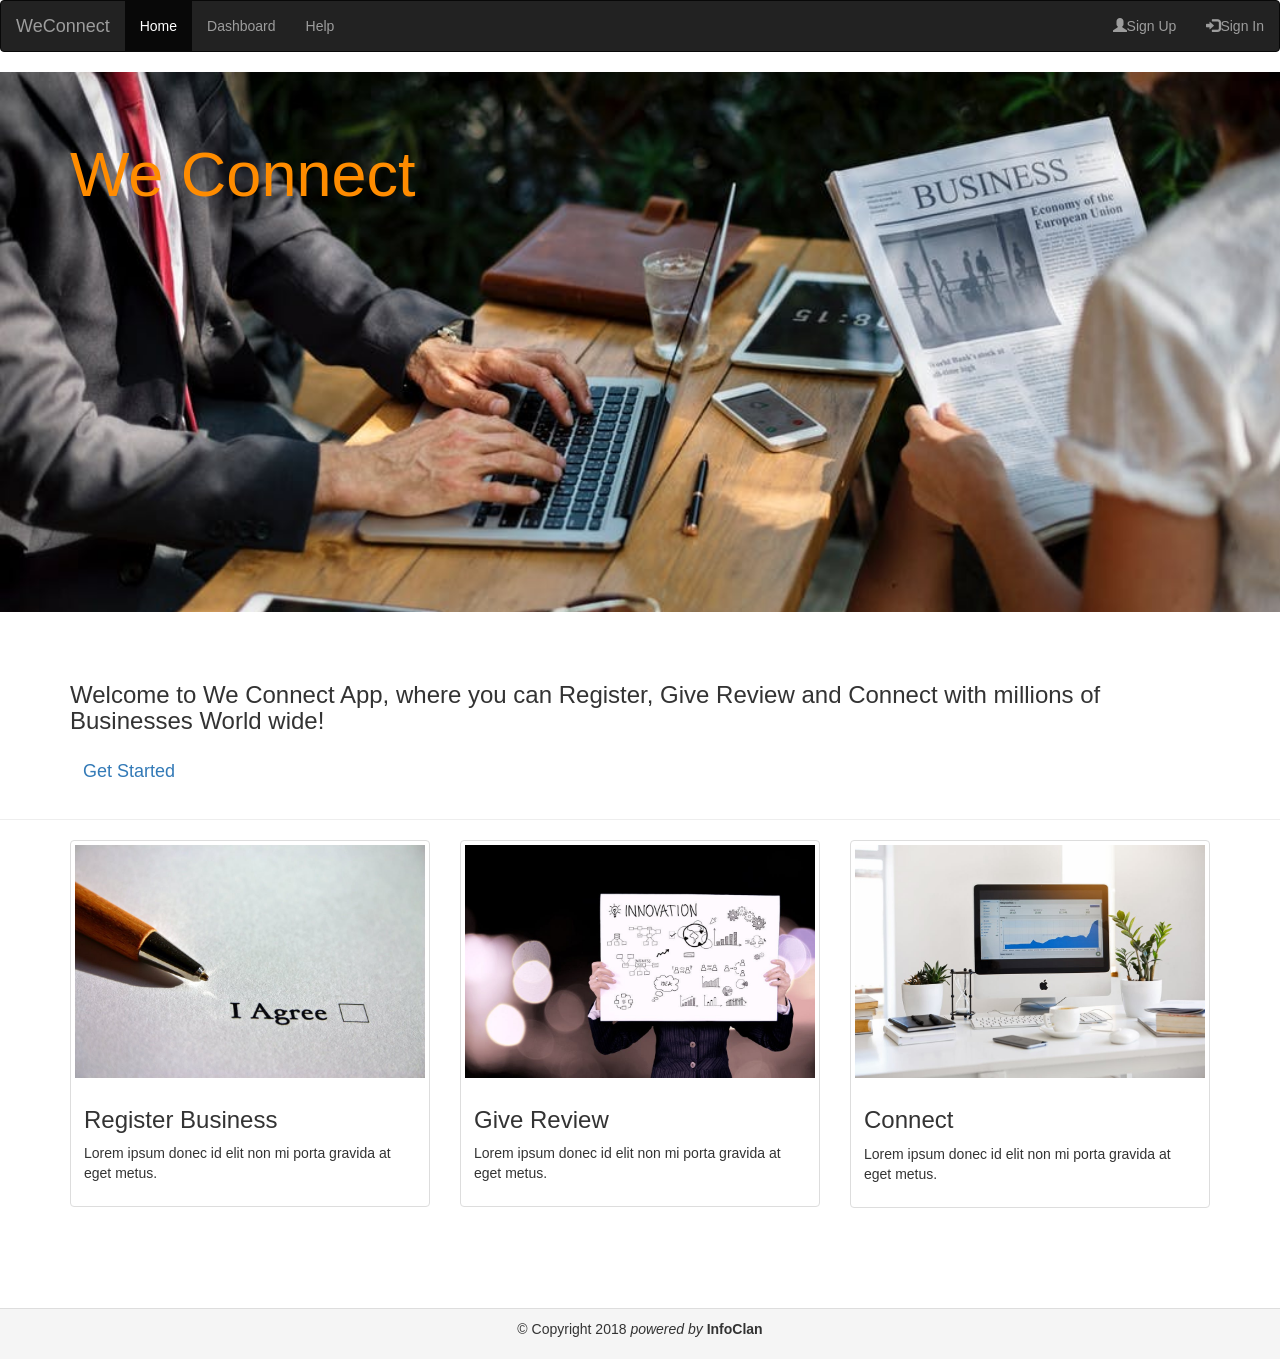
<file: designs/UI/index.html>
<html lang="en">
<head>
    <meta charset="utf-8">
    <meta name="viewport" content="width=device-width, initial-scale=1">
    <link rel="stylesheet" href="static/css/bootstrap.min.css">
    <link rel="stylesheet" type="text/css" href="static/css/jumbotron.css">
    <title>WeConnect</title>
   
</head>
<body>
       
  
  <nav class="navbar navbar-inverse">
    <div class="container-fluid">
      <div class="navbar-header">
        <a class="navbar-brand" href="#">WeConnect</a>
      </div>
      <ul class="nav navbar-nav">
        <li class="active"><a href="index.html">Home</a></li>
        <li><a href="dashboard.html">Dashboard</a></li>
        <li><a href="#">Help</a></li>
      </ul>
      <ul class="nav navbar-nav navbar-right">
      
    
       
         
        <li><a href="signup.html"><span class="glyphicon glyphicon-user"></span>Sign Up</a></li>
        <li><a href="signin.html"><span class="glyphicon glyphicon-log-in"></span>Sign In</a></li>
        
      </ul>
    </div>
  </nav> 

<div class="jumbotron">
          <div class="container">
           <h1>We Connect </h1>
                
           </div>
 </div>
          
            
<br>
    <div class="container">
    <h3> Welcome to We Connect App, where you can Register, Give Review and Connect with millions of Businesses World wide!</h3>
    <a href="signup.html" class="btn btn-start" role="button"><h4>Get Started</h4></a>
    </div>
    <hr>
    
    <div class="container">
    <div class="row">
      <div class="col-sm-6 col-md-4">
        <div class="thumbnail">
          <img src="static/images/reg.jpeg" alt="Register Business">
  
          <div class="caption">
            <h3>Register Business</h3>
            <p>Lorem ipsum donec id elit non mi porta gravida at eget metus.</p>
          </div>
        </div>
      </div>
    
      <div class="col-sm-6 col-md-4">
          <div class="thumbnail">
            <img src="static/images/innovation.jpeg" alt="Give Review">
            <div class="caption">
              <h3>Give Review</h3>
              <p>Lorem ipsum donec id elit non mi porta gravida at eget metus.</p>
            </div>
          </div>
        </div>
    
        <div class="col-sm-6 col-md-4">
            <div class="thumbnail">
              <img src="static/images/business.jpeg"  alt="Connect">
             
              <div class="caption">
                <h3>Connect</h3>
                <p>Lorem ipsum donec id elit non mi porta gravida at eget metus.</p>
              </div>
            </div>
          </div>
      </div>
    </div>


   

    <br>
    <br>
    <br>
    <br>
    <footer class="row">
           
            <div class="panel-footer text-center bg-dark">
        <p>  &copy; Copyright 2018 <i>powered by</i>  <b> InfoClan</b> </p>
            </div>
    
         

</body>
</html>
</file>
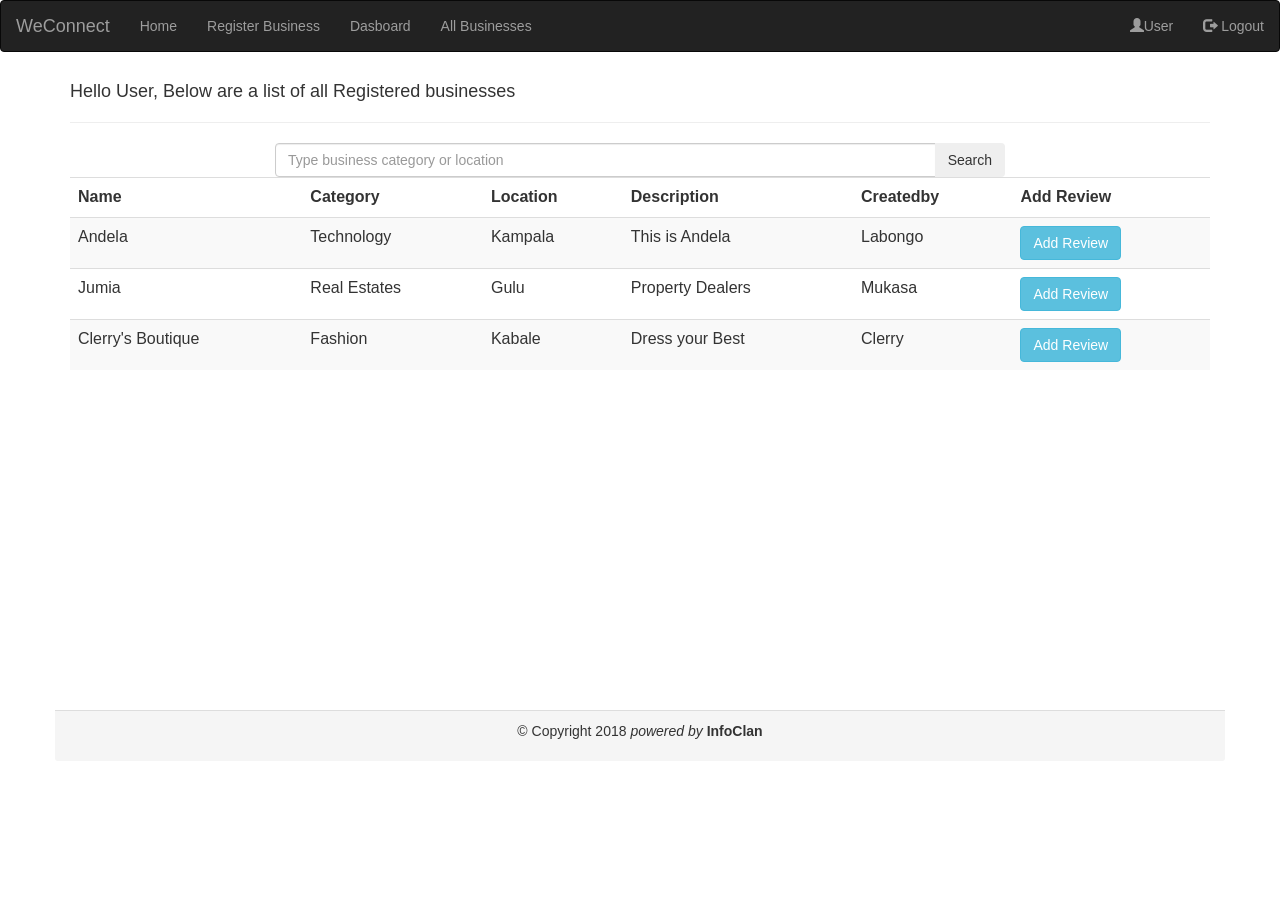
<file: designs/UI/businesslist.html>
<html lang="en">
<head>
    <meta charset="utf-8">
    <meta name="viewport" content="width=device-width, initial-scale=1">
    <link rel="stylesheet" href="static/css/bootstrap.min.css">
  
    <title>All Businesses</title>
   
</head>
<body>
       
  
       
  <nav class="navbar navbar-inverse">
    <div class="container-fluid">
      <div class="navbar-header">
        <a class="navbar-brand" href="#">WeConnect</a>
      </div>
     
      
        <ul class="nav navbar-nav navbar-right">
            <li><a href=""><span class="glyphicon glyphicon-user"></span>User</a></li>
            <li><a href="index.html"><span class="glyphicon glyphicon-log-out"></span> Logout</a></li>
              </ul>
       <ul class="nav navbar-nav">

          <li><a href="index.html">Home</a></li>
          <li>
            <a href="create.html">Register Business</a>
          </li>
          <li>
            <a href="dashboard.html">Dasboard</a>
            </li>
          <li>
            <a href="businesslist.html">All Businesses</a>
            </li>
        </ul>
  </div>
  </nav>
    
                    <div class="container">
                       
              <div class="table-responsive">
                      <table class="table table-striped">
                        
                          <h4>Hello User, Below are a list of all Registered businesses</h4>
                    
                          </div>
                         <hr>
                         <form  action="" method="POST">
                                <div>
                                  <div class="col-md-8 col-md-offset-2 businesssearch">
                                    <div class="input-group">
                                           <input type="text" class="form-control" placeholder="Type business category or location" name="search">
                                             <span class="input-group-btn">
                                               <button class="btn btn-search" type="submit" id="search"><i class="fa fa-search fa-fw"></i> Search</button>
                                             </span>
                                   </div>
                                  </div>
                                </div>
                             </form>
                          <thead> 
                                  <td><b>Name</b></td>
                                  <td><b>Category</b></td>
                                  <td><b>Location</b></td>
                                  <td><b>Description</b></td>
                                  <td><b>Createdby</b></td>
                                  <td><b>Add Review</b></td>
                                  
                          </thead>
                          <tbody >
                             
                              <tr>
                                  <td>Andela</td>
                                  <td>Technology</td>
                                  <td>Kampala</td>
                                  <td>This is Andela</td>
                                  <td>Labongo</td>
                                  <td>
                                  
                                        <a href="review.html" class="btn btn-info" role="button">Add Review</a>
                                  </td>

                                 
                              </tr>
                              <tr>
                                    <td>Jumia</td>
                                    <td>Real Estates</td>
                                    <td>Gulu</td>
                                    <td>Property Dealers</td>
                                    <td>Mukasa</td>
                                    <td>
                                    
                                          <a href="review.html" class="btn btn-info" role="button">Add Review</a>
                                    </td>
  
                                   
                                </tr>
                                <tr>
                                        <td>Clerry's Boutique</td>
                                        <td>Fashion</td>
                                        <td>Kabale</td>
                                        <td>Dress your Best</td>
                                        <td>Clerry</td>
                                        <td>
                                        
                                              <a href="review.html" class="btn btn-info" role="button">Add Review</a>
                                        </td>
      
                                       
                                    </tr>
                             
                          </tbody>
                         
                       </table>
                  </div>
                 

    <br>
    <br>
    <br>
    <br>
    <br>
    <br>
    <br>
    <br>
    <br>
    <br>
    <br>
    <br>
    <br>
    <br>
    <br>
    <br>
    <footer class="row">
           
            <div class="panel-footer text-center bg-dark">
        <p>  &copy; Copyright 2018 <i>powered by</i>  <b> InfoClan</b> </p>
            </div>
    
         

</body>
</html>
</file>
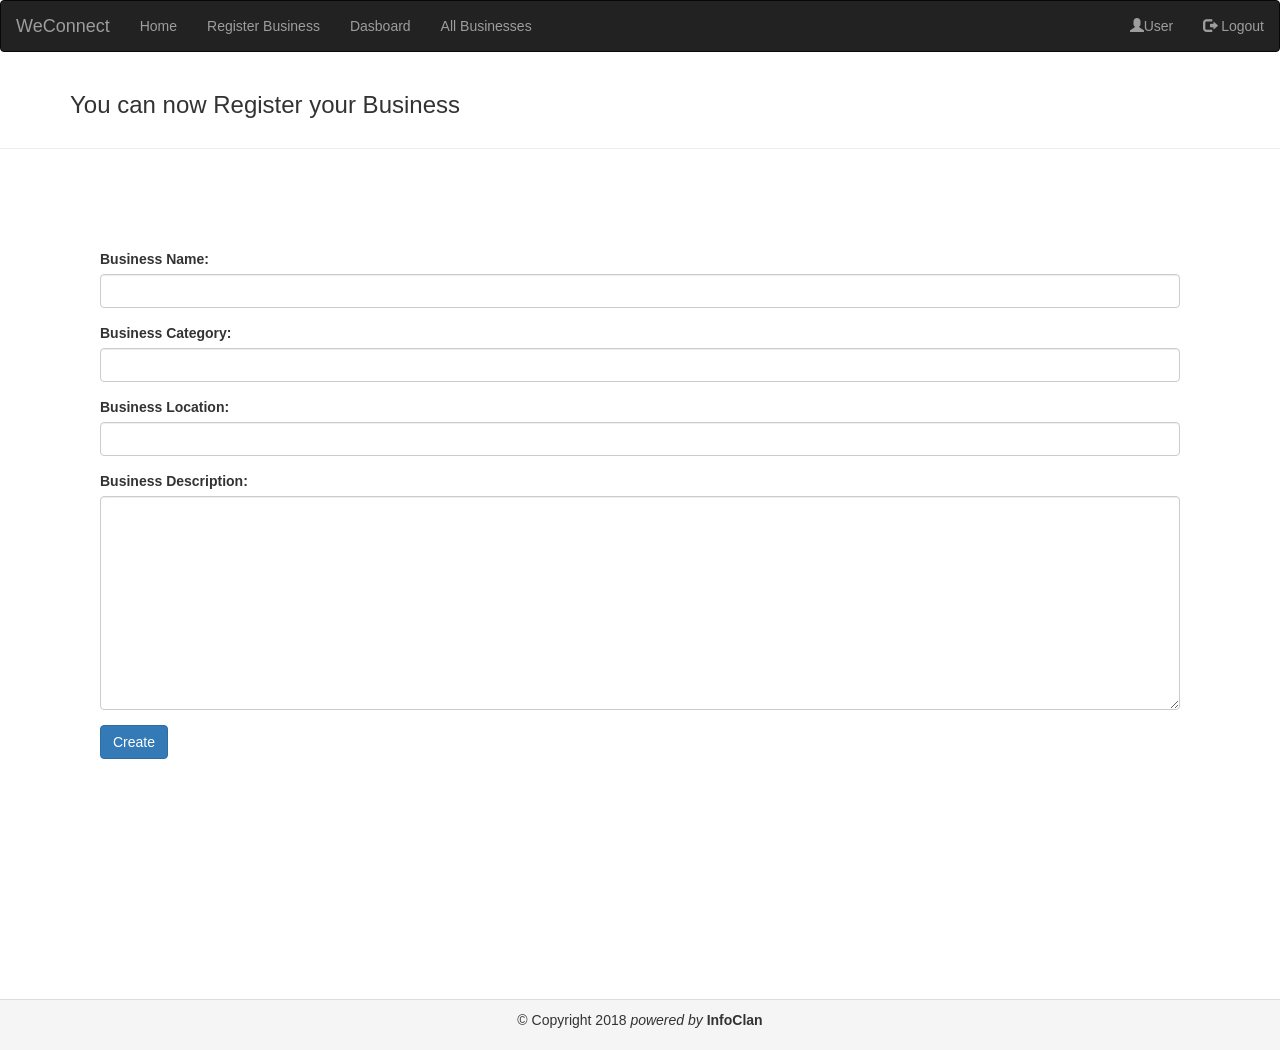
<file: designs/UI/create.html>
<html lang="en">
<head>
    <meta charset="utf-8">
    <meta name="viewport" content="width=device-width, initial-scale=1">
    <link rel="stylesheet" href="static/css/bootstrap.min.css">
    <style>
            .centreit {
              margin: 100px;
            }
            </style>
  
    <title>Register</title>
   
</head>
<body>
       
  
       
  <nav class="navbar navbar-inverse">
    <div class="container-fluid">
      <div class="navbar-header">
        <a class="navbar-brand" href="#">WeConnect</a>
      </div>
     
      
        <ul class="nav navbar-nav navbar-right">
            <li><a href=""><span class="glyphicon glyphicon-user"></span>User</a></li>
            <li><a href="index.html"><span class="glyphicon glyphicon-log-out"></span> Logout</a></li>
              </ul>
       <ul class="nav navbar-nav">

          <li><a href="index.html">Home</a></li>
          <li>
            <a href="create.html">Register Business</a>
          </li>
          <li>
            <a href="dashboard.html">Dasboard</a>
            </li>
          <li>
            <a href="businesslist.html">All Businesses</a>
            </li>
        </ul>
  </div>
  </nav>
    
             
                  

                        <div class="container">
                               <h3> You can now Register your Business</h3>
                        </div>
                        <hr>
                        <div class="centreit">
                        <form>
                          
                            <div class="form-group"> 
                              <label class="control-label requiredField" for="title">Business Name:</label>
                              <input class="form-control" id="title" name="title" type="text"/>
                            </div>

                            <div class="form-group">
                                    <label class="control-label " for="category">Business Category:</label>
                                    <input class="form-control" id="category" name="category" type="text"/>
                            </div>
                            
                            <div class="form-group">
                              <label class="control-label " for="location">Business Location:</label>
                              <input class="form-control" id="location" name="location" type="text"/>
                            </div>
                            
                            
                            <div class="form-group"> 
                              <label class="control-label " for="description">Business Description:</label>
                              <textarea class="form-control" cols="40" id="description" name="description" rows="10"></textarea>
                            </div>
                            
                            <div class="form-group">
                              <button class="btn btn-primary " name="submit" type="submit">Create</button>
                            </div>
                            
                          </form>	
                          </div>						
                                      
                       
                        
    <br>
    <br>
    <br>
    <br>
    <br>
    <br>
    <br>
    <footer class="row">
           
            <div class="panel-footer text-center bg-dark">
        <p>  &copy; Copyright 2018 <i>powered by</i>  <b> InfoClan</b> </p>
            </div>
    
         

</body>
</html>
</file>
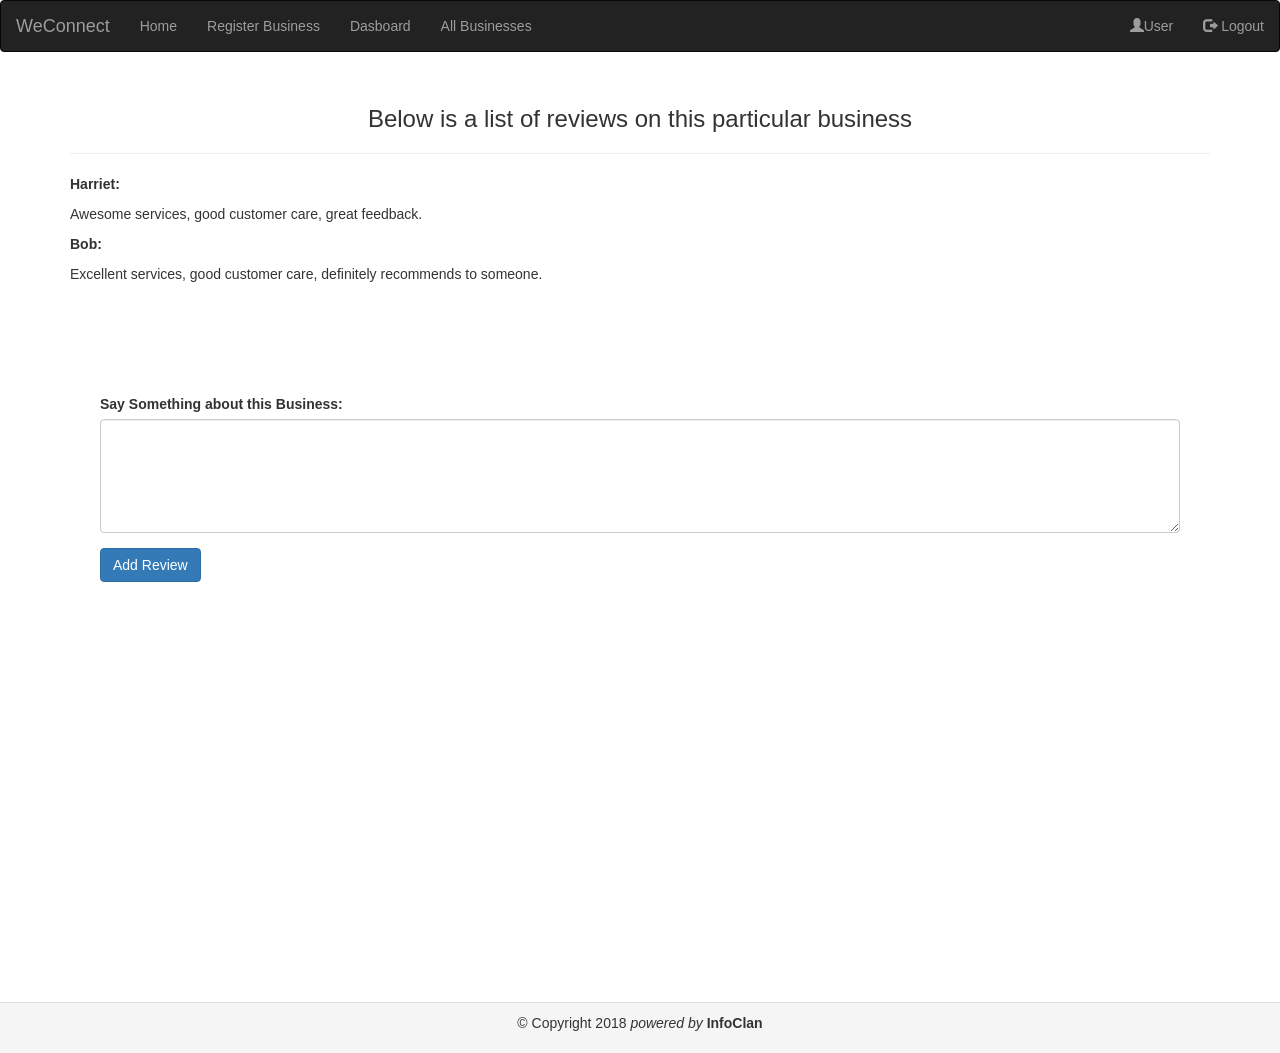
<file: designs/UI/review.html>
<html lang="en">
<head>
    <meta charset="utf-8">
    <meta name="viewport" content="width=device-width, initial-scale=1">
    <link rel="stylesheet" href="static/css/bootstrap.min.css">
    <style>
            .centreit {
              margin: 100px;
            }
            </style>
  
    <title>Reviews</title>
   
</head>
<body>
       
  
       
  <nav class="navbar navbar-inverse">
    <div class="container-fluid">
      <div class="navbar-header">
        <a class="navbar-brand" href="#">WeConnect</a>
      </div>
     
      
        <ul class="nav navbar-nav navbar-right">
            <li><a href=""><span class="glyphicon glyphicon-user"></span>User</a></li>
            <li><a href="index.html"><span class="glyphicon glyphicon-log-out"></span> Logout</a></li>
              </ul>
       <ul class="nav navbar-nav">

          <li><a href="index.html">Home</a></li>
          <li>
            <a href="create.html">Register Business</a>
          </li>
          <li>
            <a href="dashboard.html">Dasboard</a>
            </li>
          <li>
            <a href="businesslist.html">All Businesses</a>
            </li>
        </ul>
  </div>
  </nav>

              <div class="container">
                  
              <div style="margin-top: 3%;">
                    <h3 class="text-center">Below is a list of reviews on this particular business</h3>
                </div>
        
                <hr>
                          
                            
                              <p>
                             <b>Harriet:</b>

                            <p>Awesome services, good customer care, great feedback.</p>
                   
                              </p>
                              <p>
                                    <b>Bob:</b>
       
                                   <p>Excellent services, good customer care, definitely recommends to someone.</p>
                          
                                     </p>
                
                </div>
                
        
                      <div class="centreit">
                            <form  action ="" method="POST" > 
                                    <div class="form-group"> 
                                            <label class="control-label " for="description">Say Something about this Business:</label>
                                            <textarea class="form-control" cols="5" id="description" name="description" rows="5"></textarea>
                                          </div>
                  
                                
                                <div class="form-group">
                                    <button class="btn btn-primary " name="submit" type="submit">Add Review</button>
                                  </div>
                                </form>
                   
                          </div>	
                        </div>  

    <br>
    <br>
    <br>
    <br>
    <br>
    <br>
    <br>
    <br>
    <br>
    <br>
    <br>
    <br>
    <br>
    <br>
    <br>
    <br>
    <footer class="row">
           
            <div class="panel-footer text-center bg-dark">
        <p>  &copy; Copyright 2018 <i>powered by</i>  <b> InfoClan</b> </p>
            </div>
    
         

</body>
</html>
</file>
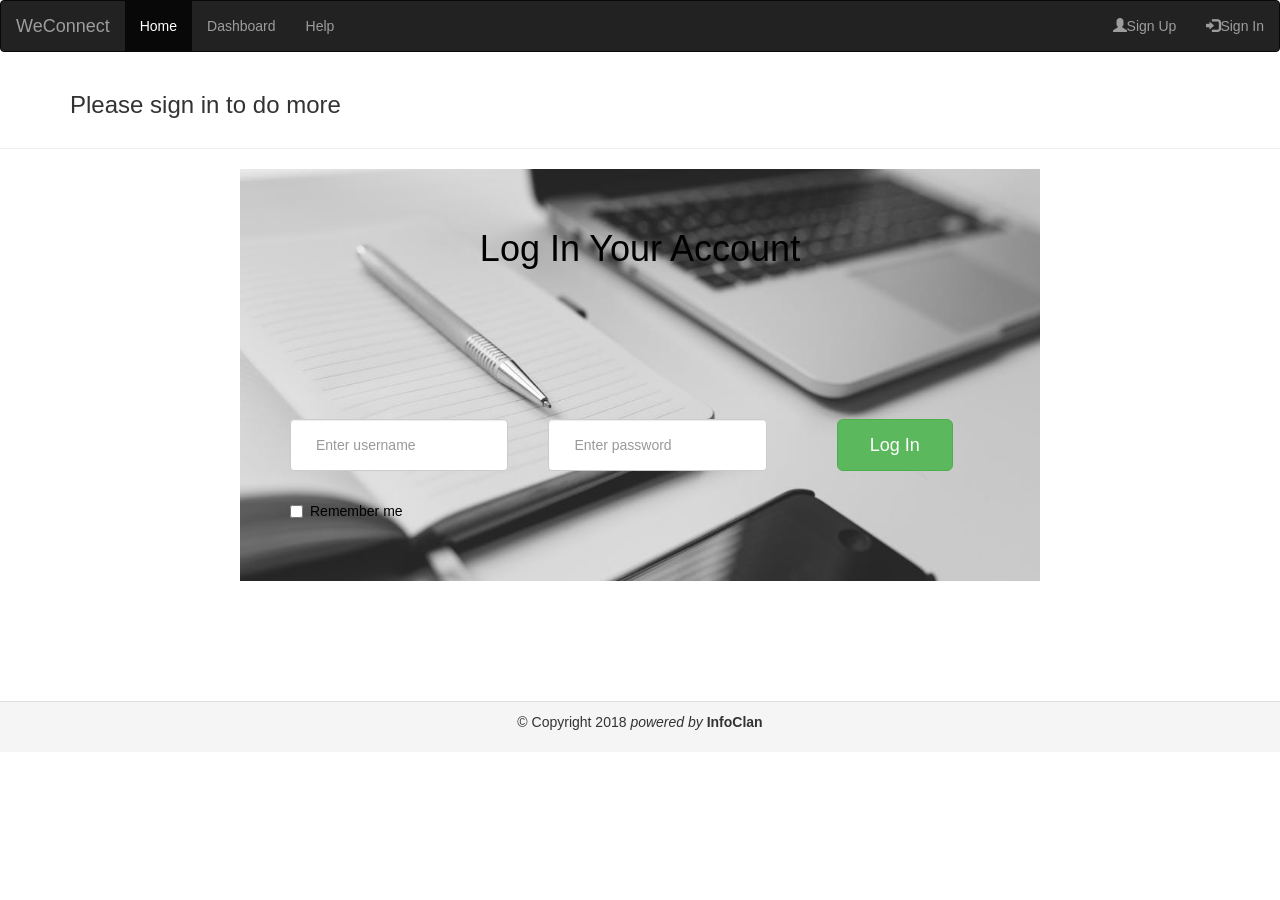
<file: designs/UI/signin.html>
<html lang="en">
<head>
    <meta charset="utf-8">
    <meta name="viewport" content="width=device-width, initial-scale=1">
    <link rel="stylesheet" href="static/css/bootstrap.min.css">
    <link rel="stylesheet" type="text/css" href="static/css/stylesform.css">

    <title>SignIn</title>
   
</head>
<body>
       
  
    <nav class="navbar navbar-inverse">
        <div class="container-fluid">
          <div class="navbar-header">
            <a class="navbar-brand" href="#">WeConnect</a>
          </div>
          <ul class="nav navbar-nav">
            <li class="active"><a href="index.html">Home</a></li>
            <li><a href="dashboard.html">Dashboard</a></li>
            <li><a href="#">Help</a></li>
          </ul>
          <ul class="nav navbar-nav navbar-right">
          
        
           
             
            <li><a href="signup.html"><span class="glyphicon glyphicon-user"></span>Sign Up</a></li>
            <li><a href="signin.html"><span class="glyphicon glyphicon-log-in"></span>Sign In</a></li>
            
          </ul>
        </div>
      </nav> 


              <div class="container">
                  
        <h3> Please sign in to do more</h3>
    </div>
    <hr>
    <div class="container" id="log-in-form">
        <div class="heading">
            <h1>Log In Your Account</h1>
        </div>
        <form>
            <div class="form-group">
                <input type="text" class="form-control" id="username" placeholder="Enter username">
            </div>
            <div class="form-group">
                <input type="password" class="form-control" id="pwd" placeholder="Enter password">
            </div>
            <div class="form-group form-group-btn">
                <button type="submit" class="btn btn-success btn-lg">Log In</button>
            </div>
            <div class="clearfix"></div>
            <div class="checkbox">
                <label>
                    <input type="checkbox"> Remember me</label>
            </div>
        </form>
    </div>



    <br>
    <br>
            </div>
    <br>
    <br>
    <br>
    <br>
    <footer class="row">
           
            <div class="panel-footer text-center bg-dark">
        <p>  &copy; Copyright 2018 <i>powered by</i>  <b> InfoClan</b> </p>
            </div>
    
         

</body>
</html>
</file>
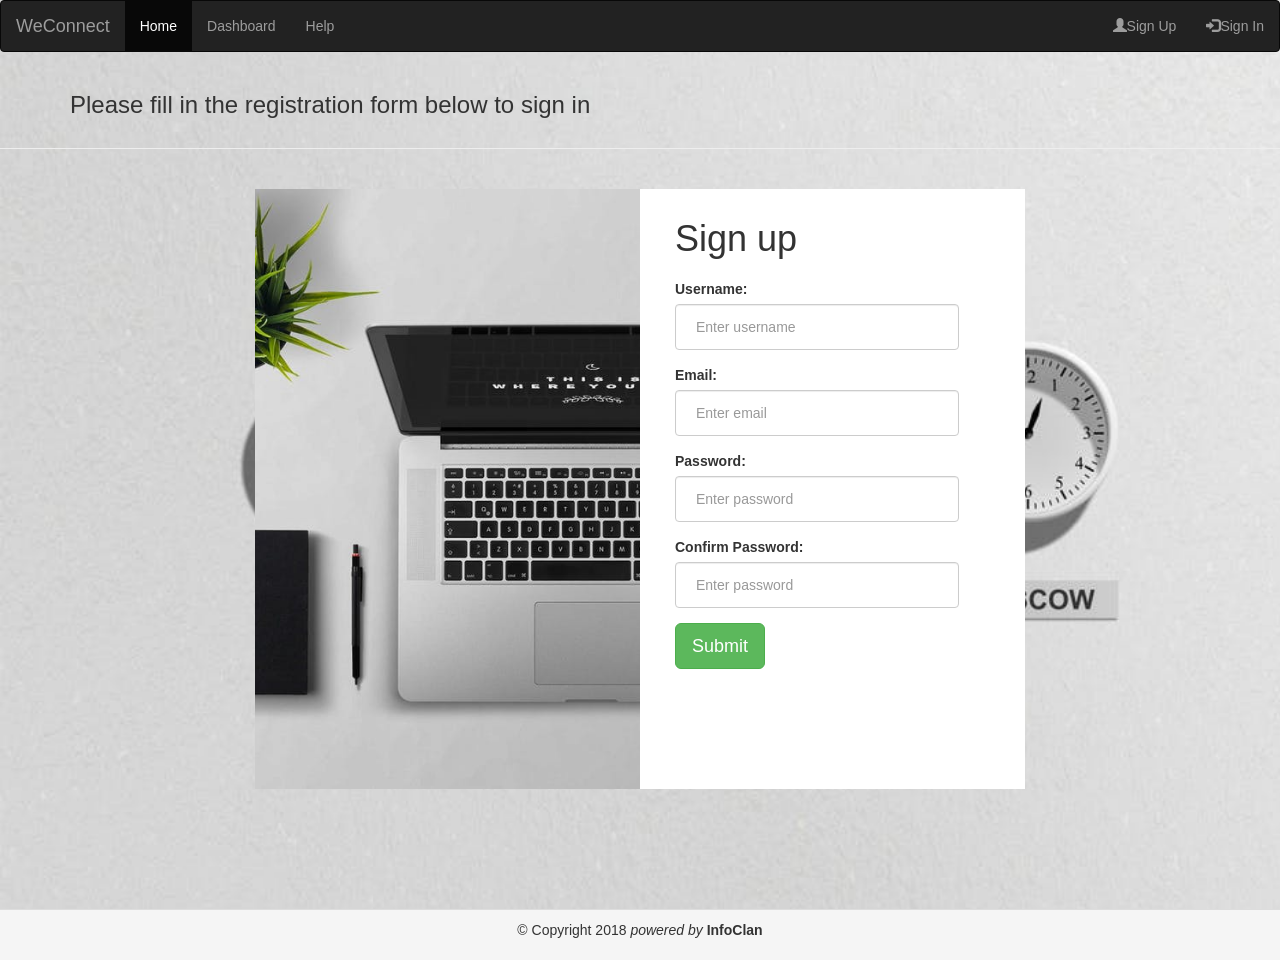
<file: designs/UI/signup.html>
<html lang="en">
<head>
    <meta charset="utf-8">
    <meta name="viewport" content="width=device-width, initial-scale=1">
    <link rel="stylesheet" href="static/css/bootstrap.min.css">
    <link rel="stylesheet" type="text/css" href="static/css/styles.css">
    <title>SignUp</title>
   
</head>
<body>
       
  
        <nav class="navbar navbar-inverse">
                <div class="container-fluid">
                  <div class="navbar-header">
                    <a class="navbar-brand" href="#">WeConnect</a>
                  </div>
                  <ul class="nav navbar-nav">
                    <li class="active"><a href="index.html">Home</a></li>
                    <li><a href="dashboard.html">Dashboard</a></li>
                    <li><a href="#">Help</a></li>
                  </ul>
                  <ul class="nav navbar-nav navbar-right">
                  
                
                   
                     
                    <li><a href="signup.html"><span class="glyphicon glyphicon-user"></span>Sign Up</a></li>
                    <li><a href="signin.html"><span class="glyphicon glyphicon-log-in"></span>Sign In</a></li>
                    
                  </ul>
                </div>
              </nav> 

              <div class="container">
                <h3> Please fill in the registration form below to sign in</h3>
         </div>
         <hr>
         <div class="container" id="registration-form">
               <div class="image"></div>
               <div class="frm">
                   <h1>Sign up</h1>
                   <form>
                       <div class="form-group">
                           <label for="username">Username:</label>
                           <input type="text" class="form-control" id="username" placeholder="Enter username">
                       </div>
                       <div class="form-group">
                           <label for="email">Email:</label>
                           <input type="email" class="form-control" id="email" placeholder="Enter email">
                       </div>
                       <div class="form-group">
                           <label for="pwd">Password:</label>
                           <input type="password" class="form-control" id="pwd" placeholder="Enter password">
                       </div>
                       <div class="form-group">
                        <label for="pwd">Confirm Password:</label>
                        <input type="password" class="form-control" id="pwd" placeholder="Enter password">
                    </div>
                       <div class="form-group">
                           <button type="submit" class="btn btn-success btn-lg">Submit</button>
                       </div>
                   </form>
               </div>
           </div>
       
            


    <br>
    <br>
    <br>
    <br>
    <footer class="row">
           
            <div class="panel-footer text-center bg-dark">
        <p>  &copy; Copyright 2018 <i>powered by</i>  <b> InfoClan</b> </p>
            </div>
    
         

</body>
</html>
</file>
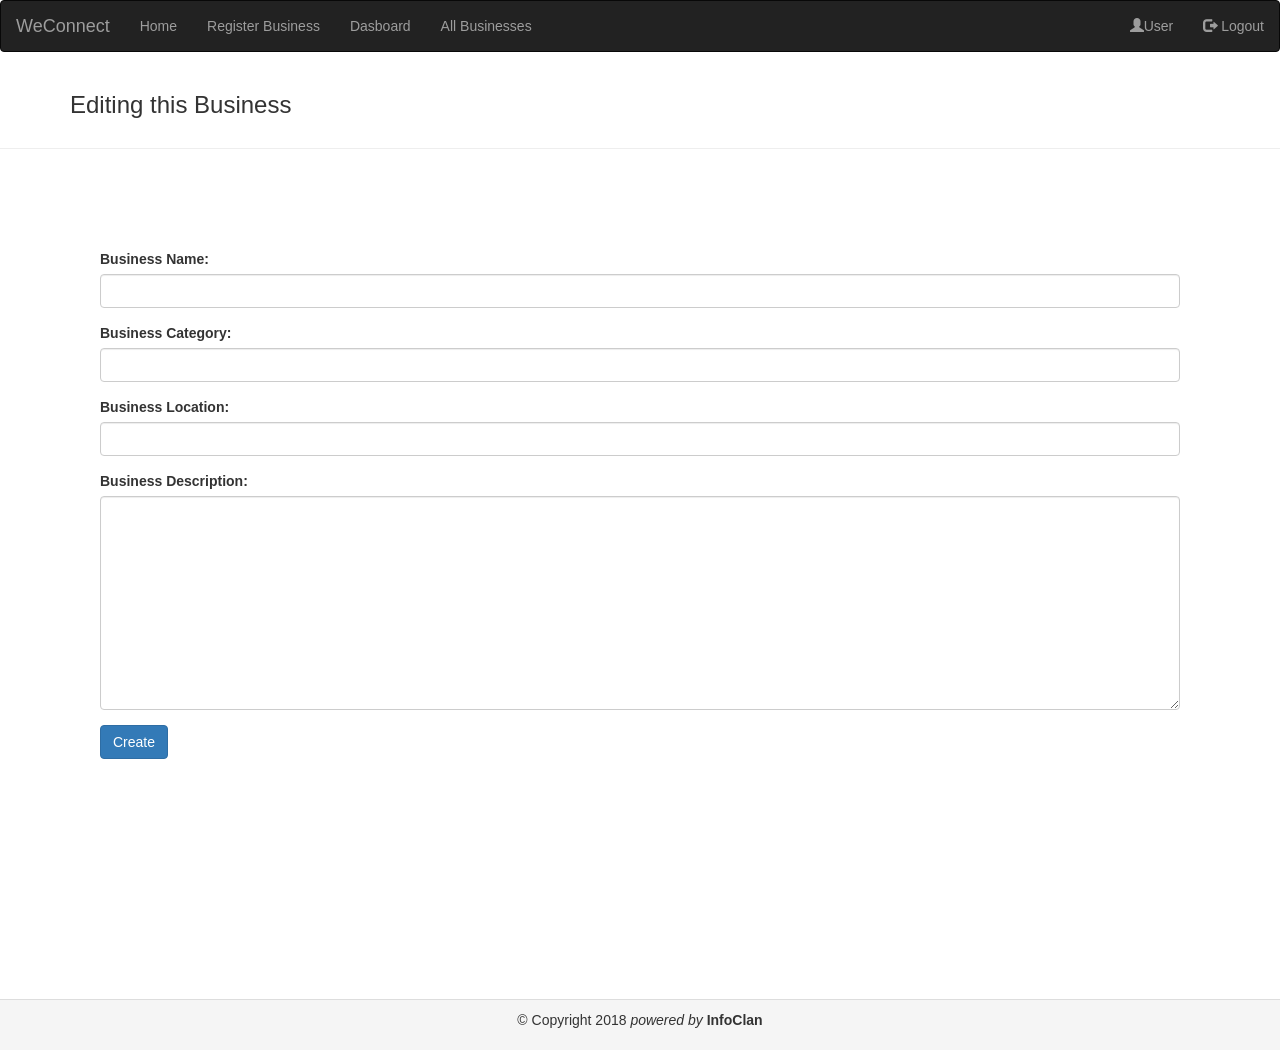
<file: designs/UI/update.html>
<html lang="en">
<head>
    <meta charset="utf-8">
    <meta name="viewport" content="width=device-width, initial-scale=1">
    <link rel="stylesheet" href="static/css/bootstrap.min.css">
    <style>
            .centreit {
              margin: 100px;
            }
            </style>
  
    <title>Edit</title>
   
</head>
<body>
       
  
       
  <nav class="navbar navbar-inverse">
    <div class="container-fluid">
      <div class="navbar-header">
        <a class="navbar-brand" href="#">WeConnect</a>
      </div>
     
      
        <ul class="nav navbar-nav navbar-right">
            <li><a href=""><span class="glyphicon glyphicon-user"></span>User</a></li>
            <li><a href="index.html"><span class="glyphicon glyphicon-log-out"></span> Logout</a></li>
              </ul>
       <ul class="nav navbar-nav">

          <li><a href="index.html">Home</a></li>
          <li>
            <a href="create.html">Register Business</a>
          </li>
          <li>
            <a href="dashboard.html">Dasboard</a>
            </li>
          <li>
            <a href="businesslist.html">All Businesses</a>
            </li>
        </ul>
  </div>
  </nav>
    
             
                  

                        <div class="container">
                               <h3> Editing this Business</h3>
                        </div>
                        <hr>
                        <div class="centreit">
                        <form>
                          
                            <div class="form-group"> 
                              <label class="control-label requiredField" for="title">Business Name:</label>
                              <input class="form-control" id="title" name="title" type="text"/>
                            </div>

                            <div class="form-group">
                                    <label class="control-label " for="category">Business Category:</label>
                                    <input class="form-control" id="category" name="category" type="text"/>
                            </div>
                            
                            <div class="form-group">
                              <label class="control-label " for="location">Business Location:</label>
                              <input class="form-control" id="location" name="location" type="text"/>
                            </div>
                            
                            
                            <div class="form-group"> 
                              <label class="control-label " for="description">Business Description:</label>
                              <textarea class="form-control" cols="40" id="description" name="description" rows="10"></textarea>
                            </div>
                            
                            <div class="form-group">
                              <button class="btn btn-primary " name="submit" type="submit">Create</button>
                            </div>
                            
                          </form>	
                          </div>						
                                      
                       
                        
    <br>
    <br>
    <br>
    <br>
    <br>
    <br>
    <br>
    <footer class="row">
           
            <div class="panel-footer text-center bg-dark">
        <p>  &copy; Copyright 2018 <i>powered by</i>  <b> InfoClan</b> </p>
            </div>
    
         

</body>
</html>
</file>
<file: designs/UI/static/css/jumbotron.css>
.jumbotron {
        position: relative;
        background: #000 url('../images/jumbo.jpeg') center center;
        width: 100%;
        height: 60%;
        background-size: cover;
        overflow: hidden;
        color:darkorange
    }
</file>
<file: designs/UI/static/css/stylesform.css>
body{
    background-color: transparent;
}

#log-in-form{
    margin: 20px auto 0;
    padding: 10px;
    color: black;
    height: auto;
    max-width: 800px;
    background-image: url(../images/pexels.jpg);
    background-size: cover;
}

#log-in-form .heading{
	text-align: center;
    margin-top: 50px;
    margin-bottom: 150px;
}

#log-in-form .form-group{
    float: left;
    width: 28%;
    margin-left: 40px;
}

#log-in-form .form-control{
    padding: 15px 25px;
    height: auto;
}

#log-in-form .form-group-btn{
    width: 15%;
    margin-left: 70px;
}

#log-in-form .btn{
    padding: 13px 32px;
}

#log-in-form .checkbox{
    float: left;
    margin: 15px 0 50px 40px;
}


@media screen and (max-width: 800px){
    #log-in-form{
        margin: 20px;
    }

    #log-in-form .form-group{
        width: 60%;
        float: none;
        margin: 10px auto;
    }

    #log-in-form .form-group-btn{
        margin-top: 30px;
    }

    #log-in-form .btn{
        width: 100%;
    }

    #log-in-form .checkbox{
        width: 60%;
        float: none;
        margin: 15px auto 50px auto;
    }
}

@media screen and (max-width: 600px){
    #log-in-form .form-group,
    #log-in-form .checkbox{
        width: 90%;
    }
}
</file>
<file: designs/UI/static/css/styles.css>
body{
	background: url(../images/clock.jpeg) no-repeat;
	background-size: cover;
	min-height: 100%;
	
}

#registration-form{
	max-width: 800px;
	margin: 40px auto;
}

#registration-form .image{
	float:left;
	background-image: url(../images/form.jpeg);
	height: 600px; 
	width: 50%;
	background-size: cover;
	background-position: 25%;
}

#registration-form .frm{
	float:right;
	height: 600px; 
    width: 50%;
    min-width: 250px;
    padding: 0 35px;
    background-size: 100% 100%;
    background-color: white;
}

#registration-form h1{
	margin-top: 30px;
	margin-bottom: 20px;
}

#registration-form .form-control{
	width: 90%;
	padding: 12px 20px;
	height: auto;
}

@media screen and (max-width: 700px){
	#registration-form .image{
		width: 30%;
	    background-position: 60%;
	}

	#registration-form .frm{
		width: 70%;
	}

	#registration-form .form-control{
		width: 100%;
	}
}

@media screen and (max-width: 500px){
	#registration-form .image{
		display: none;
	}

	#registration-form .frm{
		width: 100%;
	}

	#registration-form h1{
		text-align: center;
	}

	#registration-form .btn{
		width: 100%;
		margin-top: 20px;
	}
}
</file>
